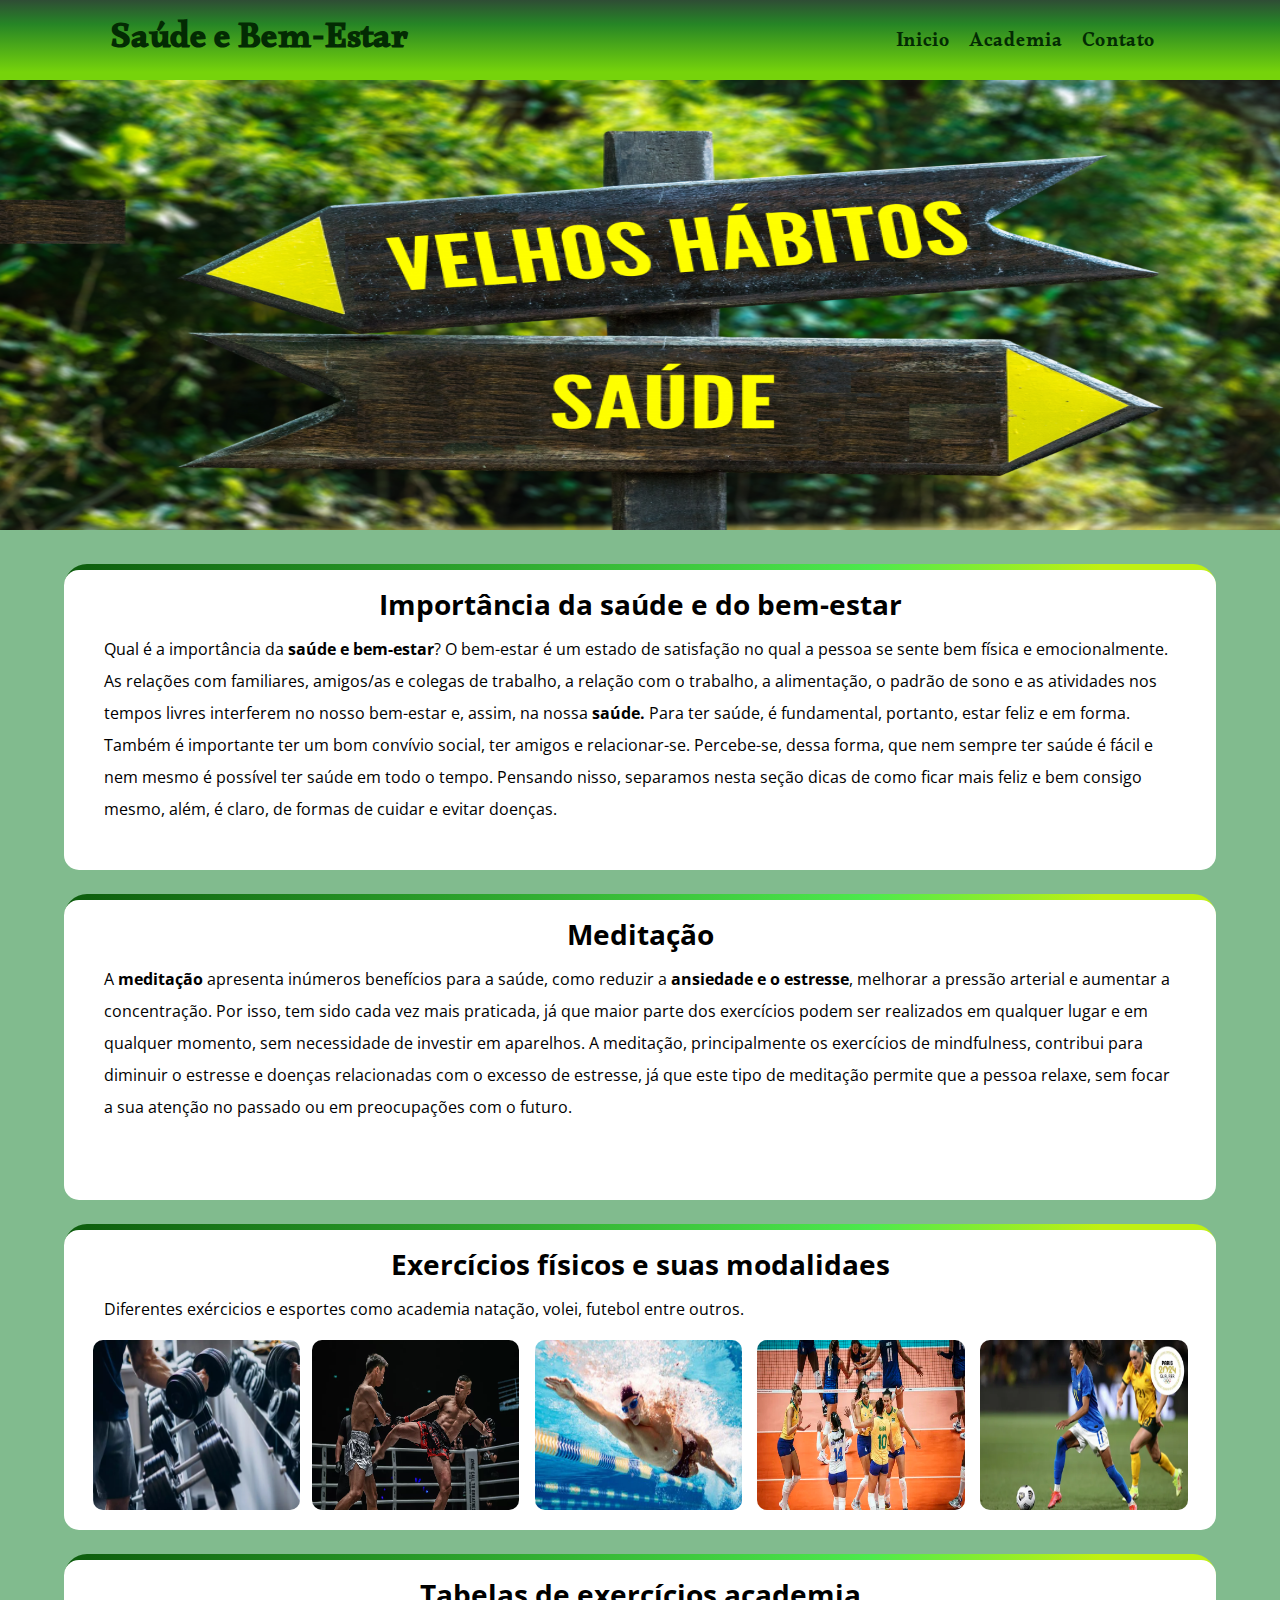
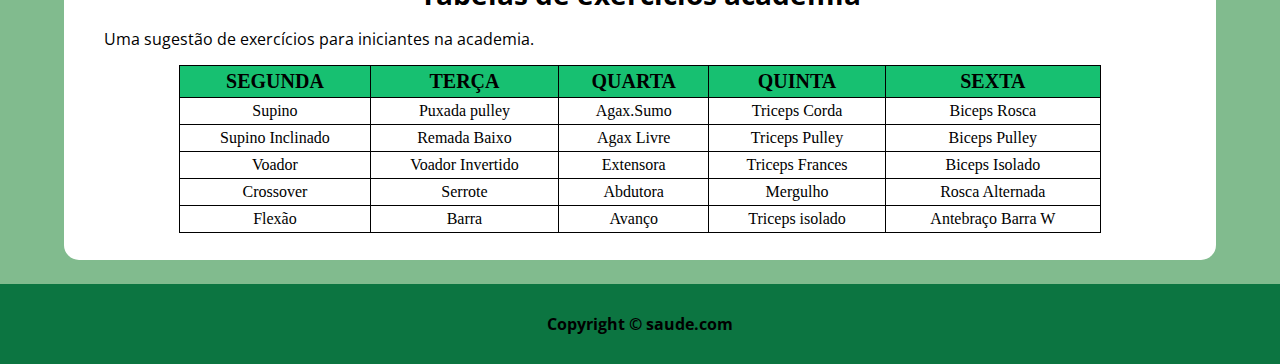
<file: index.html>
<!DOCTYPE html>

<html lang="pt-br">

    <head>
        
        <title> Saúde e Bem-Estar</title>
        <meta name="Author" content="João Luis">
        <meta name="description" content="Site sobre saúde e bem-estar">
        <meta name="keywords" content="html, saúde, bem-estar, academia, saúde mental">

        <!-- link para adicionar icones -->

        <link rel="stylesheet" href="https://use.fontawesome.com/releases/v5.0.13/css/all.css" integrity="sha384-DNOHZ68U8hZfKXOrtjWvjxusGo9WQnrNx2sqG0tfsghAvtVlRW3tvkXWZh58N9jp" crossorigin="anonymous">
        

        <!-- link para adicionar fontes do google fontes -->
        <link href="https://fonts.googleapis.com/css?family=Open+Sans" rel="stylesheet">

        <link rel="stylesheet" href="css/style.css">

    </head>

    <body>
        
        <header>

            <div class="title-header">
                <h1>Saúde e Bem-Estar</h1>
            </div>
    

            <nav class="nav-header">
                <ul class="nav-options">
                    <li><a class="li-link" href="http://127.0.0.1:5500/index.html">Inicio</a></li>
                    <li><a class="li-link" href="http://127.0.0.1:5500/index.html">Academia</a></li>
                    <li><a class="li-link" href="http://127.0.0.1:5500/formulario.html" target="_blank">Contato</a></li>
                </ul>
            </nav>

        </header>
        <img class="img-header" src="images/logo-header.png" width="100%" height="450px">

        <main>
            
                <section class="section-default">
                    <div class="section-text">
                        <h2 class="teste">Importância da saúde e do bem-estar</h2>
                        <p>Qual é a importância da <b>saúde e bem-estar</b>?
                            O bem-estar é um estado de satisfação no qual a pessoa se sente bem física e emocionalmente.
                            As relações com familiares, amigos/as e colegas de trabalho, a relação com o trabalho, a alimentação,
                            o padrão de sono e as atividades nos tempos livres interferem no nosso bem-estar e, assim, na nossa <strong>saúde.</strong>
                            Para ter saúde, é fundamental, portanto, estar feliz e em forma. Também é importante ter um bom convívio social,
                            ter amigos e relacionar-se. Percebe-se, dessa forma, que nem sempre ter saúde é fácil e nem mesmo é possível
                            ter saúde em todo o tempo. Pensando nisso, separamos nesta seção dicas de como ficar mais feliz e bem consigo
                            mesmo, além, é claro, de formas de cuidar e evitar doenças.
                            
                        </p>
                    </div>
                </section>
            
                <section class="section-default">
                    <div class="section-text">
                        <h2>Meditação</h2>
                        <p>A <b>meditação</b> apresenta inúmeros benefícios para a saúde, como reduzir a <strong>ansiedade e o estresse</strong>,
                            melhorar a pressão arterial e aumentar a concentração. Por isso, tem sido cada vez mais praticada,
                            já que maior parte dos exercícios podem ser realizados em qualquer lugar e em qualquer momento,
                            sem necessidade de investir em aparelhos.
                            A meditação, principalmente os exercícios de mindfulness, contribui para diminuir o estresse e doenças relacionadas
                            com o excesso de estresse, já que este tipo de meditação permite que a pessoa
                            relaxe, sem focar a sua atenção no passado ou em preocupações com o futuro.  
                        </p>
                    </div>
                </section>

                <section class="section-default">
                    <div class="section-text">
                        <h2>Exercícios físicos e suas modalidaes</h2>
                        <p>Diferentes exércicios e esportes como academia
                            natação, volei, futebol entre outros.
                        </p>
                        <div class="cards-sports">
                            <img class="card1" src="/images/card_gym.webp" width="18%" height="170px">

                            <img class="card2" src="/images/card_muay.webp" width="18%" height="170px">

                            <img class="card3" src="/images/card_natacao.jpg" width="18%" height="170px">

                            <img class="card4" src="/images/card_volei.webp" width="18%" height="170px">

                            <img class="card5" src="/images/card_soccer.webp" width="18%" height="170px">

                        </div>
                    </div>
                </section>  


                <section class="section-default">
                    <div class="section-text">
                    <h2>Tabelas de exercícios academia</h2>
                    <p>Uma sugestão de exercícios para iniciantes na academia.</p>

                    <table class="table-acad">
                        <thead>
                            <tr>
                                <th>Segunda</th>
                                <th>Terça</th>
                                <th>Quarta</th>
                                <th>Quinta</th>
                                <th>Sexta</th>
                            </tr>
                        </thead>
                        <tbody>
                            <tr>
                                <td>Supino</td>
                                <td>Puxada pulley</td>
                                <td>Agax.Sumo</td>
                                <td>Triceps Corda</td>
                                <td>Biceps Rosca</td>
                            </tr>
                            <tr>
                                <td>Supino Inclinado</td>
                                <td>Remada Baixo</td>
                                <td>Agax Livre</td>
                                <td>Triceps Pulley</td>
                                <td>Biceps Pulley</td>
                            </tr>
                            <tr>
                                <td>Voador</td>
                                <td>Voador Invertido</td>
                                <td>Extensora</td>
                                <td>Triceps Frances</td>
                                <td>Biceps Isolado</td>
                            </tr>
                            <tr>
                                <td>Crossover</td>
                                <td>Serrote</td>
                                <td>Abdutora</td>
                                <td>Mergulho</td>
                                <td>Rosca Alternada</td>
                            </tr>
                            <tr>
                                <td>Flexão</td>
                                <td>Barra</td>
                                <td>Avanço</td>
                                <td>Triceps isolado</td>
                                <td>Antebraço Barra W</td>
                            </tr>
                            
                        </tbody>

                    </table>

                    </div>
                </section>
        </main>

        <footer class="footer-page">  
        
            <p class="copyright"><b>Copyright &copy; saude.com</b></p>

            <ul class="footer-redes">
                <li><a href="https://github.com/Joao-lschroer" target="_blank" class="fab fa-github"></a></li>
                <li><a href="https://www.instagram.com/joao_ls21/" target="_blank" class="fab fa-instagram"></a></li>
                <li><a href="https://www.linkedin.com/in/jo%C3%A3o-luis-605983247/" target="_blank" class="fab fa-linkedin"></a></li>
            </ul>
        

        </footer>


    </body>

</html>
</file>
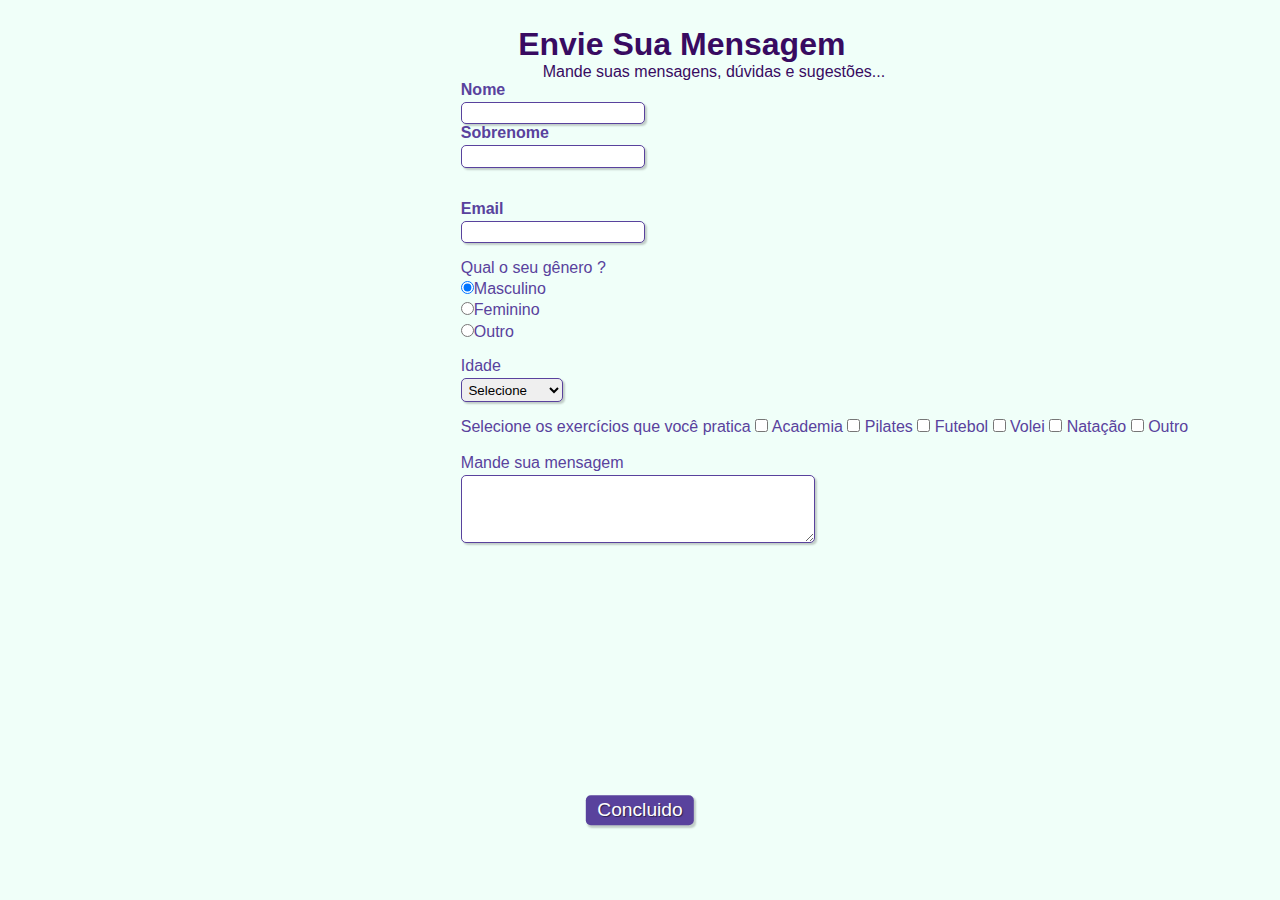
<file: formulario.html>
<!DOCTYPE html>
<html lang="pt-br">
<head>
    <meta charset="UTF-8">
    <meta http-equiv="X-UA-Compatible" content="IE=edge">
    <meta name="viewport" content="width=device-width, initial-scale=1.0">
    <title>Formulário</title>

    <link rel="stylesheet" type="text/css" href="/formulario.css">

</head>
<body>

    <div>
        <h1 id="titulo">Envie Sua Mensagem</h1>
        <p id="subtitulo">Mande suas mensagens, dúvidas e sugestões...</p>
    </div>

    <form>
        <fieldset class="campo">
            <div class="grupo">
                <label for="nome"><strong>Nome</strong></label>
                <input type="text" name="nome" id="nome" required>

            </div>

            <div class="campo">
                
                <label for="sobrenome"><strong>Sobrenome</strong></label>
                <input type="text" name="sobrenome" id="sobrenome" required>

            </div>

        </fieldset>

        <div class="campo">
            <label for="email"><strong>Email</strong></label>
            <input type="email" name="email" id="email" required>
        </div>

        <div class="campo">
            <label> Qual o seu gênero ?</label>
            <label>
                <input type="radio" name="genero" value="masculino" checked>Masculino
            </label>
            <label>
                <input type="radio" name="genero" value="feminino">Feminino
            </label>
            <label>
                <input type="radio" name="genero" value="outro>">Outro
            </label>
        </div>
        
        <div class="campo">
            <label for="idade">Idade</label>
            <select id="idade">
                <option selected disabled value="">Selecione</option>
                <option>Menor de 18</option>
                <option>18 à 40</option>
                <option>Acima de 40</option>
            </select>
        </div>

        <fieldset class="grupo">
            <div id="check">
                <label>Selecione os exercícios que você pratica</label>
                <input type="checkbox" id="exercicio1" name="exercicio1" value="Academia">
                <label for="exercicio1">Academia</label>
                <input type="checkbox" id="exercicio2" name="exercicio2" value="Pilates">
                <label for="exercicio2">Pilates</label>
                <input type="checkbox" id="exercicio3" name="exercicio3" value="Futebol">
                <label for="exercicio3">Futebol</label>
                <input type="checkbox" id="exercicio4" name="exercicio4" value="Volei">
                <label for="exercicio4">Volei</label>
                <input type="checkbox" id="exercicio5" name="exercicio5" value="Natação">
                <label for="exercicio5">Natação</label>
                <input type="checkbox" id="exercicio6" name="exercicio6" value="Outro">
                <label for="exercicio6">Outro</label>
            </div>
        </fieldset>

        <div class="campo">
            <br>
            <label>Mande sua mensagem</label>
            <textarea rows="4" style="width: 26em" id="mensagem" name="mensagem"></textarea>
        </div>

        <button class="botao" type="submit">Concluido</button>

    </form>
    
</body>
</html>
</file>
<file: css/style.css>
@import url('https://fonts.googleapis.com/css2?family=Open+Sans&family=Raleway:ital@0;1&display=swap');
/* font-family: 'Open Sans', sans-serif; */

@import url('https://fonts.googleapis.com/css2?family=Alkalami&display=swap');
/* font-family: 'Alkalami', serif; */


/* Zerando o html */
*{
    padding: 0;
    margin: 0;
    box-sizing: border-box;
}

body{
    background-size: 100% auto;
    background: rgb(129, 187, 142);
}

body p{
    margin: 10px 40px;
    line-height: 2;
}

header{
    width: 100%;
    height: 80px;
    background:linear-gradient(rgb(47, 77, 53) 0%, rgb(38, 133, 38 ) 30% , rgb(118, 211, 11) 90%);
    display: block;
    background-size: 100% auto;
    position: relative;

}

header img{
    animation: img-header 2s ease-out;
}

section h2,p{
    font-family: 'Open Sans', sans-serif;
}

section h2{
    font-size: 28px;
}

.img-header{
    animation: img-header 1s ease-out backwards;
    animation-delay: .2s;
}


.title-header{
    top: 10px;
    left: 110px;
    font-size: 22px;
    /* display: block; */
    position: absolute;
}

.title-header h1{
    width: 100%;
    font-family: 'Alkalami', serif;
    font-size: 36px;
    color: rgb(3, 43, 3);
    animation: header-animation 1.2s backwards ease-out;
}

.title-header h1:hover{
    color: white;
    transition: 1s;
    cursor: pointer;
}   

.nav-header{
    position: absolute;
    right: 100px;
    top:15px;
    padding: 10px;
    display: block;
    animation: header-animation 1.2s backwards ease-out ;
    animation-delay: .5s;
}

.nav-options li{
    display: inline-block;
    margin-right: 15px;
    font-size: 20px;
    font-family: 'Alkalami', sans-serif;
    color: rgb(3,43,3);
}

.nav-options li a{
    text-decoration: none;
    color: rgb(3,43,3);
}

.nav-options li a:hover{
    color: white;
    transition: 1s;
}

.section-default{   
    display: block;
    width: 90%;
    height: 300px;
    margin: 30px auto;
    background-image: linear-gradient(90deg, rgb(12, 92, 12) 0%, rgb(77, 233, 77) 70%, rgb(192, 240, 18) 90%);
    border-radius: 23px;
    padding-top: 6px;
}

.section-text{
    width: 100%;
    height: 300px;
    background: white;
    border-radius: 15px;
    /* display: block; */
    overflow: auto;
    animation: img-header 1s ease-in-out backwards;
    animation-delay: .5s;
}

.section-text h2{
    padding-top: 15px;
    text-align: center;
}

.cards-sports{
    margin-top: 15px;
    width: 100%;
    height: 160px;

}

.card1{
    float: left;
    margin-left: 2.5%;
    border-radius: 10px;
}

.card2, .card3, .card4, .card5{
    margin-left: 1%;
    border-radius: 10px;
}

.card1:hover, .card2:hover, .card3:hover, .card4:hover, .card5:hover{
    scale: 1.1;
    transition: .5s;
}

/* CSS da tabela de academia */

.table-acad, th,td{
    border: 1px solid black;
    border-collapse: collapse;
}

.table-acad{
    margin: auto;
    width: 80%;
}

.table-acad th{
    font-size: 20px;
    text-transform: uppercase;
    padding: 4px;
    background: rgb(23, 192, 113);
}

.table-acad td{
    text-align: center;
    padding: 4px;
}

.table-acad td:hover{
    background: rgb(223, 217, 217);
    transition: .3s;
    cursor: pointer;
}

.footer-page{
    background: rgb(12, 117, 65);
    width: 100%;
    height: 80px;
    position: relative;
}

.copyright{
    line-height: 80px;
    text-align: center;
    font-family: 'Open Sans', sans-serif;
}

.copyright:hover{
    color: white;
    cursor: pointer;
    transition: 1s;
}

.footer-redes{
    position: absolute;
    right: 280px;
    top: 25px;
}

.footer-redes  li{
    display: inline-block;
    padding: 0px;
    font-size: 30px;
    margin-left: 10px;
}


.footer-redes a{
    color: black;
    text-decoration: none;
    padding: 0;
    margin: 0;
}

.footer-redes a:hover{
    color: white;
    scale: 1.5;
    transition: .8s ;
}

/* Animações */

@keyframes header-animation{


    0%{
        opacity: 0;
        transform: translateY(-200px);
    }
    
    25%{
        transform: translateY(-100px);
    }

    50%{
        transform: translateY(30px);
    }

    100%{
        transform: translateY(0px);
    }

}


@keyframes img-header{

    0%{
        opacity: 0;
        transform: translate(-1300px);
    }

    80%{
        transform: translateX(100px);
    }

    100%{
        transform: translateX(0px);
    }

}
</file>
<file: formulario.css>
*{
    margin: 0;
    padding: 0;
}

#titulo{
    font-family: sans-serif;
    color: #380b61;
    margin-left: 7%;
}

#subtitulo{
    font-family: sans-serif;
    color: #380b61;
    margin-left: 10%;
}

fieldset{
    border: 0;
}

body{
    background-color: #f0fff9;
    font-family: sans-serif;
    font-size: 1em;
    color: #59429d;
    margin-left: 36%;
    margin-top: 2%;
    justify-content: center;
}

input, select, textarea, button{
    border-radius: 5px;
}

.campo{
    margin-bottom: 1em;

}

.campo label{
    margin-bottom: 0.2em;
    color: #59429d;
    display: block;
}

fieldset.grupo .campo{
    float: left;
    margin-right: 1em;   
}

.campo input[type="text"], .campo input[type="email"], .campo select, .campo textarea{
    padding: 0.2em;
    border: 1px solid #59429d;
    box-shadow: 2px 2px 2px rgba(0, 0, 0, 0.2);
    display: block;
}

.campo select option{
    padding-right: 1em;
}

.campo input:focus, .campo select:focus, .campo textarea:focus {
    background: #e0e0f8;
}

.botao{
    font-size: 1.2em;
    background: #59429d;
    border: 0;
    margin-bottom: 1em;
    color: white;
    padding: 0.2em 0.6em;
    box-shadow: 2px 2px 2px rgba(0, 0, 0, 0.2);
    text-shadow: 1px 1px 1px rgba(0,0,0,0.5);
    position: absolute;
    top: 90%;
    left: 50%;
    margin-right: -50%;
    transform: translate(-50%, -50%);
}

.botao:hover{
    background: #ccbbff;
    box-shadow: inset 2px 2px 2px rgba(0, 0, 0, 0.2);
    text-shadow: none;
}

#check{
    display: inline-block;
}
</file>
